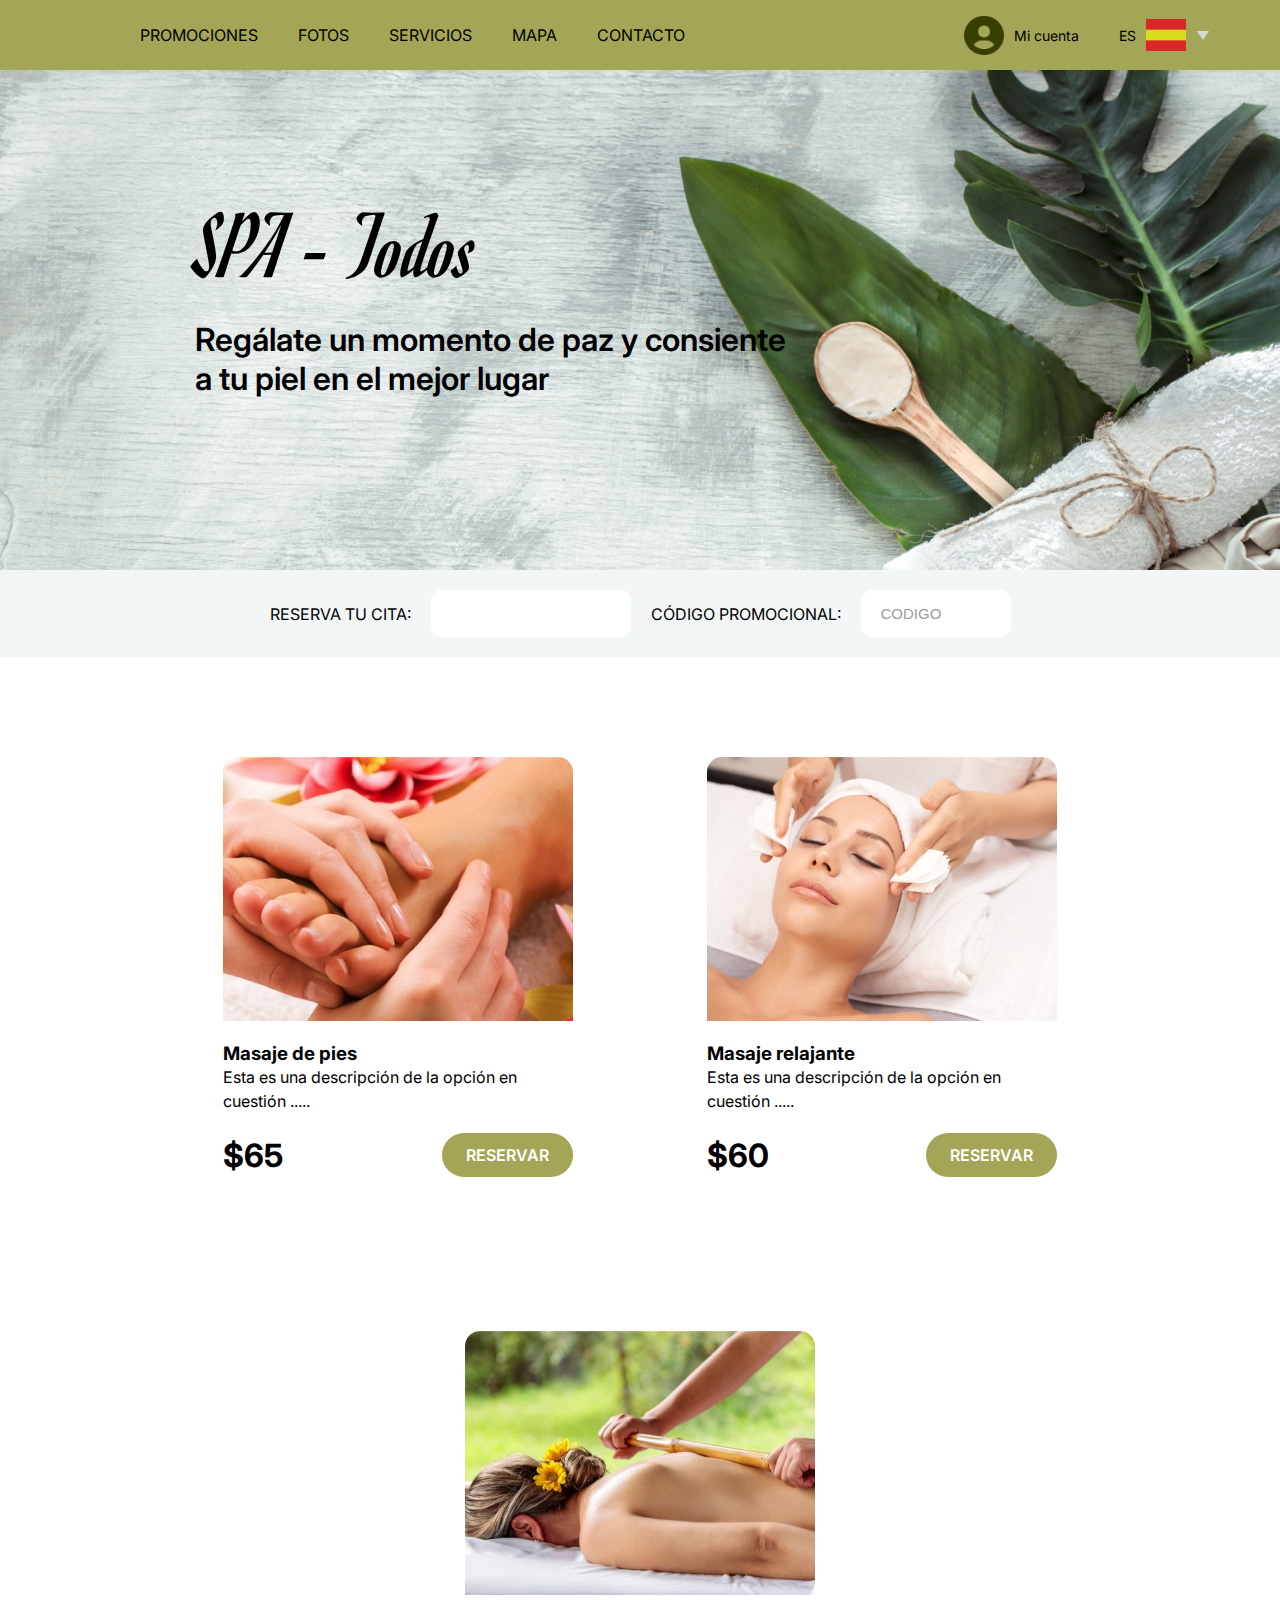
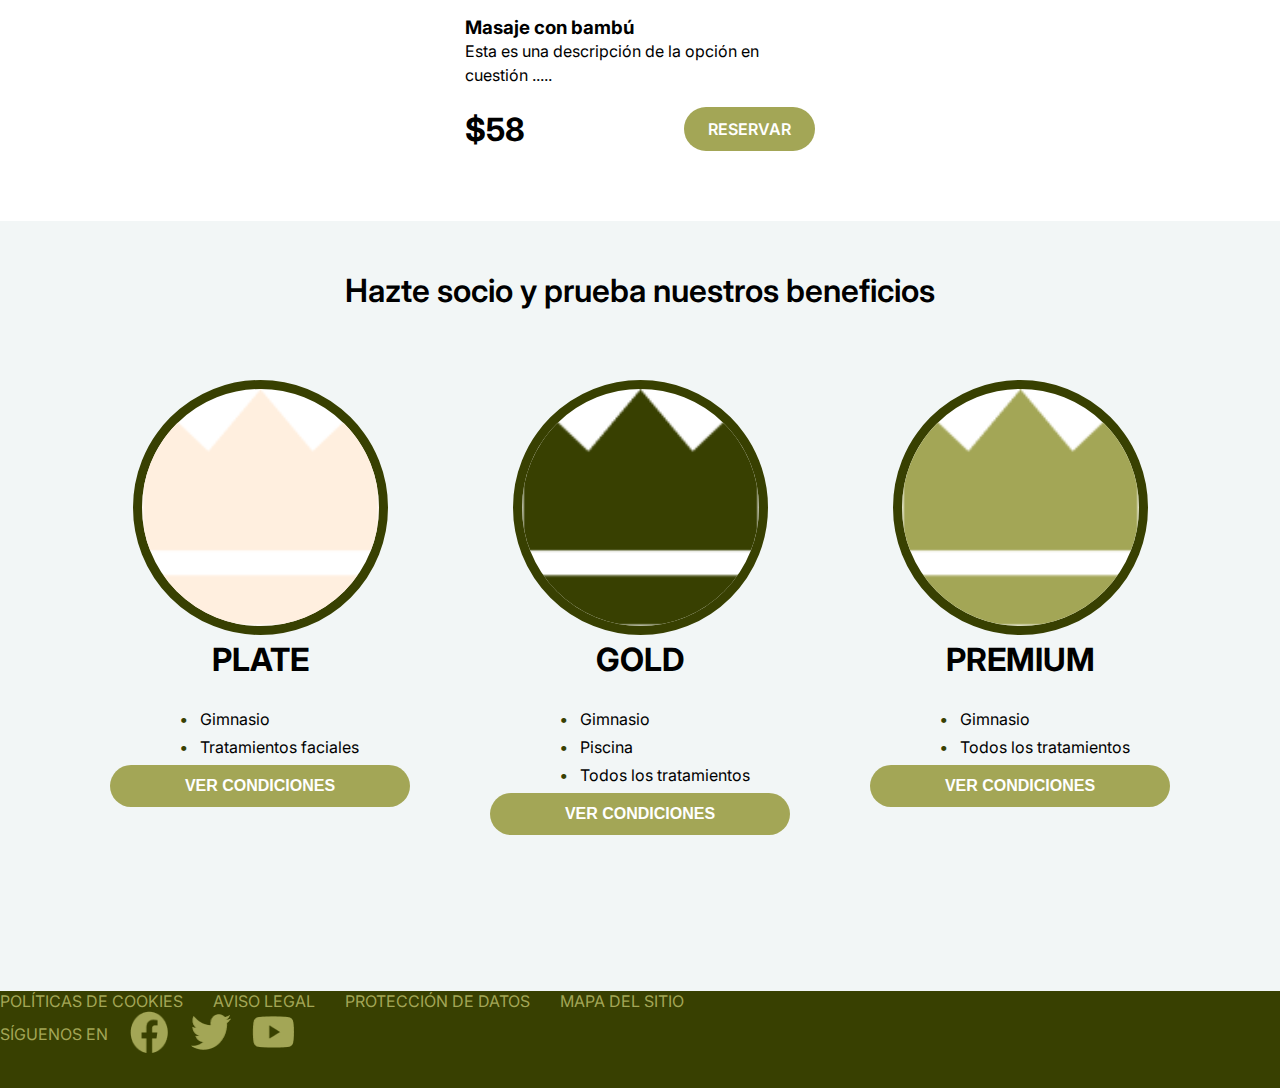
<file: index.html>
<!DOCTYPE html>
<html lang="es">
<head>
    <meta charset="UTF-8">
    <meta name="viewport" content="width=device-width, initial-scale=1.0">
    <title>SPA - Todos</title>
    <link rel="stylesheet" href="styles.css">
    <link rel="preconnect" href="https://fonts.googleapis.com">
    <link rel="preconnect" href="https://fonts.gstatic.com" crossorigin>
    <link href="https://fonts.googleapis.com/css2?family=Inter:wght@400;600;700&display=swap" rel="stylesheet">
    <link href="https://fonts.googleapis.com/css2?family=Inter:wght@400;600;700&family=Romanesco&display=swap" rel="stylesheet">
</head>
<body>
    <header>
        <nav>
            <div class="logo">
                <!--<img src="images/logo.png" alt="SPA Todos Logo"> -->
            </div>
            <ul class="menu">
                <li><a href="promociones.html">PROMOCIONES</a></li>
                <li><a href="fotos.html">FOTOS</a></li>
                <li><a href="servicios.html">SERVICIOS</a></li>
                <li><a href="mapa.html">MAPA</a></li>
                <li><a href="contacto.html">CONTACTO</a></li>
            </ul>
            <div class="user-language">
                <a href="#" class="user-account">
                    <img src="images/user.png" alt="Usuario" class="icon-user">
                    Mi cuenta
                </a>
                <span class="language">
                    ES
                    <img src="images/flag.png" alt="Idioma" class="icon-flag">
                    <img src="images/arrow.png" alt="Desplegar" class="icon-arrow">
                </span>
            </div>
        </nav>
    </header>

    <main>
        <section class="hero">
            <h3>SPA - Todos</h3>
            <h2>Regálate un momento de paz y consiente a tu piel en el mejor lugar</h2>
        </section>
        
        <section class="reservation-form">
            <form action="/reservar" method="post">
                <div class="form-group">
                    <label for="reserva">RESERVA TU CITA:</label>
                    <input type="text" id="reserva" name="reserva" required>
                </div>

                <div class="form-group">
                    <label for="codigo">CÓDIGO PROMOCIONAL:</label>
                    <input type="text" id="codigo" name="codigo" placeholder="CODIGO">
                </div>
            </form>
        </section>

        <section class="services">
            <div class="service-card">
                <img src="images/pies.png" alt="Masaje de pies" class="service-image">
                <div class="service-content">
                    <h3>Masaje de pies</h3>
                    <p>Esta es una descripción de la opción en cuestión .....</p>
                    <div class="service-footer">
                        <span class="price">$65</span>
                        <button class="btn-reservar">RESERVAR</button>
                    </div>
                </div>
            </div>

            <div class="service-card">
                <img src="images/relajante.png" alt="Masaje relajante" class="service-image">
                <div class="service-content">
                    <h3>Masaje relajante</h3>
                    <p>Esta es una descripción de la opción en cuestión .....</p>
                    <div class="service-footer">
                        <span class="price">$60</span>
                        <button class="btn-reservar">RESERVAR</button>
                    </div>
                </div>
            </div>

            <div class="service-card">
                <img src="images/bambu.png" alt="Masaje con bambú" class="service-image">
                <div class="service-content">
                    <h3>Masaje con bambú</h3>
                    <p>Esta es una descripción de la opción en cuestión .....</p>
                    <div class="service-footer">
                        <span class="price">$58</span>
                        <button class="btn-reservar">RESERVAR</button>
                    </div>
                </div>
            </div>
        </section>

        <section class="membership">
            <h2 class="membership-title">Hazte socio y prueba nuestros beneficios</h2>
            <div class="membership-plans">
                <div class="plan-card">
                    <img src="images/plate.png" alt="Plan Plate" class="plan-icon">
                    <h3>PLATE</h3>
                    <ul>
                        <li>Gimnasio</li>
                        <li>Tratamientos faciales</li>
                    </ul>
                    <button class="btn-condiciones">VER CONDICIONES</button>
                </div>

                <div class="plan-card">
                    <img src="images/gold.png" alt="Plan Gold" class="plan-icon">
                    <h3>GOLD</h3>
                    <ul>
                        <li>Gimnasio</li>
                        <li>Piscina</li>
                        <li>Todos los tratamientos</li>
                    </ul>
                    <button class="btn-condiciones">VER CONDICIONES</button>
                </div>

                <div class="plan-card">
                    <img src="images/premium.png" alt="Plan Premium" class="plan-icon">
                    <h3>PREMIUM</h3>
                    <ul>
                        <li>Gimnasio</li>
                        <li>Todos los tratamientos</li>
                    </ul>
                    <button class="btn-condiciones">VER CONDICIONES</button>
                </div>
            </div>
        </section>
    </main>

    <footer>
        <div class="footer-links">
            <a href="#">Políticas de cookies</a>
            <a href="#">Aviso legal</a>
            <a href="#">Protección de datos</a>
            <a href="#">Mapa del sitio</a>
        </div>
        <div class="social">
            <p>SÍGUENOS EN</p>
            <div class="social-icons">
                <a href="#" aria-label="Facebook">
                    <img src="images/rs_facebook.png" alt="Facebook">
                </a>
                <a href="#" aria-label="Twitter">
                    <img src="images/rs_twiter.png" alt="Twitter">
                </a>
                <a href="#" aria-label="YouTube">
                    <img src="images/rs_youtube.png" alt="YouTube">
                </a>
            </div>
        </div>
    </footer>
</body>
</html>
</file>
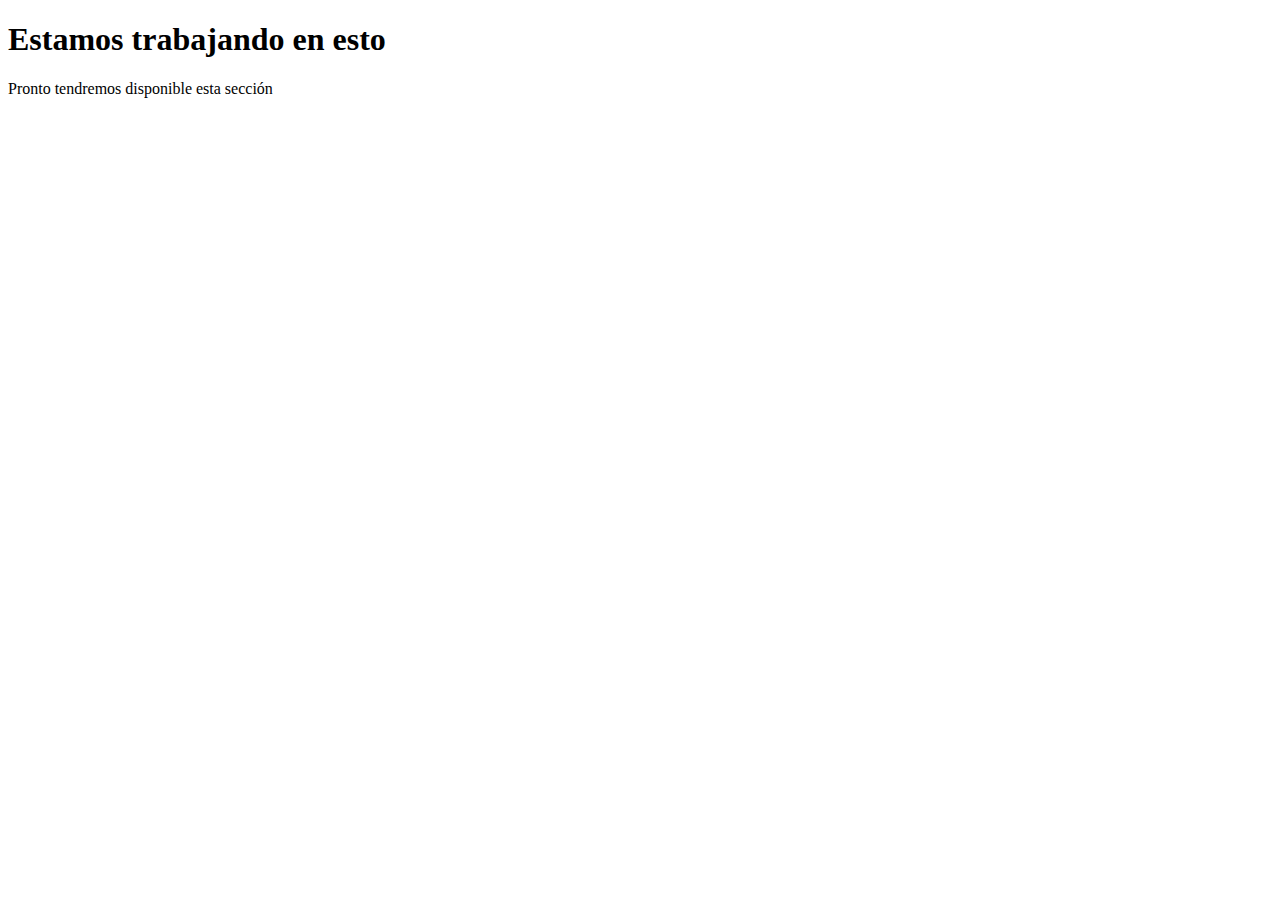
<file: contacto.html>
<!DOCTYPE html>
<html lang="en">
<head>
    <meta charset="UTF-8">
    <meta name="viewport" content="width=device-width, initial-scale=1.0">
    <title>Promociones</title>
</head>
<body>
    <main>
        <h1>Estamos trabajando en esto</h1>
        <p>Pronto tendremos disponible esta sección</p>
    </main>
    
</body>
</html>
</file>
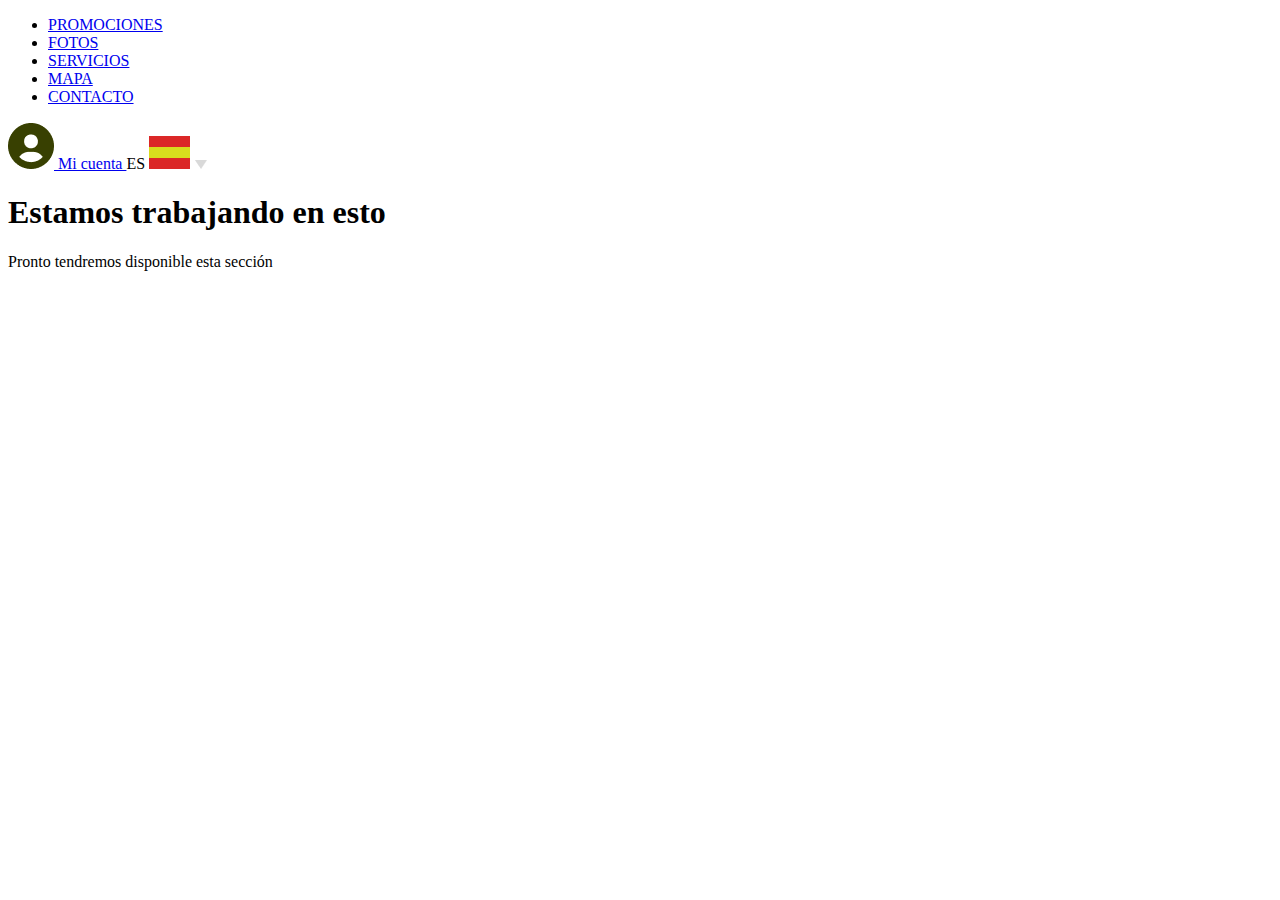
<file: promociones.html>
<!DOCTYPE html>
<html lang="en">
<head>
    <meta charset="UTF-8">
    <meta name="viewport" content="width=device-width, initial-scale=1.0">
    <title>Promociones</title>
</head>
<body>
    <header>
        <nav>
            <ul class="menu">
                <li><a href="promociones.html">PROMOCIONES</a></li>
                <li><a href="fotos.html">FOTOS</a></li>
                <li><a href="servicios.html">SERVICIOS</a></li>
                <li><a href="mapa.html">MAPA</a></li>
                <li><a href="contacto.html">CONTACTO</a></li>
            </ul>
            <div class="user-language">
                <a href="#" class="user-account">
                    <img src="images/user.png" alt="Usuario" class="icon-user">
                    Mi cuenta
                </a>
                <span class="language">
                    ES
                    <img src="images/flag.png" alt="Idioma" class="icon-flag">
                    <img src="images/arrow.png" alt="Desplegar" class="icon-arrow">
                </span>
            </div>
        </nav>
    </header>
    <main>
        <h1>Estamos trabajando en esto</h1>
        <p>Pronto tendremos disponible esta sección</p>
    </main>
    
</body>
</html>
</file>
<file: styles.css>
/* Reset y estilos generales */
* {
    margin: 0;
    padding: 0;
    box-sizing: border-box;
}

body {
    font-family: 'Inter', sans-serif;
    background-color: #F2F6F6;
    color: #000;
}

/* Header y Navegación */
header {
    background-color: #A3A656;
    padding: 0px 70px;
    height: 70px;
    display: flex;
    align-items: center;
}

nav {
    display: flex;
    /*justify-content: flex-start;*/
    justify-content: space-between;
    align-items: center;
    width: 100%;
}

.menu,
.footer-links {
    display: flex;
    list-style: none;
    /*font-weight: 100;*/
    gap: 40px;
    margin-left: 70px;
}

.menu li a,
.reservation-form
.form-group {
    font-family: 'Inter', sans-serif;
    color: #000;
    text-decoration: none;
    font-size: 16px;
    text-transform: uppercase;
    transition: color 0.3s ease;
    font-weight: 400;
}

.menu li a:hover {
    color: #FFFF00;
}

.user-language {
    display: flex;
    gap: 40px;
    align-items: center;
    margin-left: auto;
}

.user-account, 
.language {
    color: #000;
    text-decoration: none;
    font-size: 14px;
    transition: color 0.3s ease;
    display: flex;
    align-items: center;
    gap: 10px;
    font-weight: 400;
}

.user-account:hover {
    color: #FFFF00;
}

.icon-user,
.icon-flag {
    width: 40px;
    height: 40px;
    object-fit: contain;
}

/* Hero Section */
.hero {
    text-align: left;
    padding: 100px 20px;
    background-image: url('images/main.png');
    background-size: cover;
    background-position: center;
    background-repeat: no-repeat;
    min-height: 500px;
}

.hero h1 {
    font-family: 'Romanesco', sans-serif;
    font-size: 96px;
    font-weight: 700;
    color: #384001;
    margin-bottom: 20px;
}

.hero h2 {
    font-family: 'Inter', sans-serif;
    font-size: 32px;
    font-weight: 600;
    color: #000;
    max-width: 600px;
    margin: 0 auto;
    margin-left: 175px;
    margin-top: 20px;
    white-space: pre-line;
    text-align: left;
}

.hero h3 {
    font-family: 'Romanesco', cursive;
    font-size: 96px;
    font-weight: 400;
    color: #000;
    margin-top: 20px;
    margin-left: 175px;
}

/* Sección de servicios */
.services {
    display: flex;
    justify-content: center;
    gap: 134px;
    padding: 100px 0 50px 0;
    flex-wrap: wrap;
    background-color: #fff;
}

.service-card {
    background-color: #fff;
    border-radius: 15px 15px 0 0;
    overflow: hidden;
    width: 350px;
    transition: transform 0.3s ease;
}

.service-card:hover {
    transform: translateY(-5px);
}

/* Encabezado de cada tarjeta */
.service-header {
    width: 100%;
    height: 70px;
    background-color: #A3A656;
    display: flex;
    align-items: center;
    justify-content: center;
}

.service-header h3 {
    font-family: 'Inter', sans-serif;
    font-size: 32px;
    font-weight: 600;
    color: #fff;
    text-align: center;
    margin: 0;
}

/* Imagen del servicio */
.service-image {
    width: 350px;
    height: 265px;
    object-fit: cover;
    display: block;
}

/* Contenido del servicio */
.service-content {
    padding: 20px 0px;
    background-color: #fff;
}

.service-content p {
    font-family: 'Inter', sans-serif;
    font-size: 16px;
    font-weight: 400;
    color: #000;
    margin-bottom: 20px;
    line-height: 1.5;
}

/* Footer dentro de la tarjeta */
.service-footer {
    display: flex;
    justify-content: space-between;
    align-items: center;
    margin-top: 20px;
}

.price {
    font-family: 'Inter', sans-serif;
    font-size: 32px;
    font-weight: 700;
    color: #000;
}

.btn-reservar {
    background-color: #A3A656;
    color: #fff;
    border: none;
    padding: 12px 24px;
    font-family: 'Inter', serif;
    font-size: 16px;
    font-weight: 600;
    text-transform: uppercase;
    border-radius: 35px;
    cursor: pointer;
    transition: background-color 0.3s ease;
}

.btn-reservar:hover {
    background-color: #384001;
    color: #FFEFDF;
}


/* Reservation Form */
.reservation-form {
    background-color: #F2F6F6;
    padding: 20px 100px;
    text-align: left;
}


/* Reservation Form */
.reservation-form {
    background-color: #F2F6F6;
    padding: 20px 100px;
    text-align: left;
}

.reservation-form form {
    display: flex;
    align-items: center;
    justify-content: center;
    max-width: none;
    margin: 0 auto;
    gap: 20px;
}

.form-group {
    margin-bottom: 0;
    text-align: left;
    display: flex;
    align-items: center;
    gap: 20px;
}

.form-group label {
    display: block;
    /*font-size: 16px;*/
    /*font-weight: 400;*/
    /*text-transform: uppercase;*/
    /*color: #000; */
    margin-bottom: 0;
}

.form-group input {
    width: 200px; 
    padding: 15px;
    font-size: 15px;
    border: none;
    border-radius: 10px; 
    background-color: #fff;
    color: #000;
    /*box-shadow: 0 2px 5px rgba(0, 0, 0, 0.1);*/
    box-shadow: none;
}

.form-group:nth-child(2) input {
    width: 150px; 
}

.form-group input::placeholder {
    color: #9E9A9A;
    text-transform: uppercase;
    padding-left: 5px;
}

/* Membership Section */
.membership {
    padding: 50px 50px;
    background-color: #F2F6F6;
    min-height: 770px;
}

.membership-title {
    text-align: center;
    font-size: 32px;
    font-weight: 600;
    color: #000;
    margin-bottom: 70px;
}

.membership-plans {
    display: flex;
    justify-content: center;
    gap: 80px;
    flex-wrap: wrap;
}

.plan-card {
    background-color: transparent;
    border-radius: 35px;
    padding: 0;
    width: 300px;
    text-align: center;
    box-shadow: none;
}

.plan-icon {
    width: 255px; 
    height: 255px;
    margin: 0 auto 5px;
    border-radius: 50%; 
    border: 9px solid #384001;
    position: relative;
    display: flex;
    justify-content: center;
    align-items: center;
    overflow: hidden;
    background-color: white;
}

.plan-icon img {
    /* Aseguramos que la imagen no exceda el tamaño del contenedor */
    max-width: 60%; 
    max-height: 60%;
    position: absolute;
    top: 50%;
    left: 50%;
    transform: translate(-50%, -50%) translateY(0px);
}


.plan-card h3 {
    font-size: 32px;
    font-weight: 700;
    color: #000;
    margin-bottom: 30px;
    text-transform: uppercase;

}

.plan-card ul {
    list-style: disc;
    margin-bottom: 30px;
    text-align: left;
    width: auto; 
    margin: 10px 0 0 50px; 
    padding-left: 20px;
}

.plan-card ul li {
    font-size: 16px;
    font-weight: 400;
    color: #000;
    margin-bottom: 8px;
    
    padding-left: 20px; 
    position: relative; 
    list-style-type: none; 
    color: #000;
}

.plan-card ul li::before {
    content: "•"; 
    position: absolute;
    left: 0;
    top: 0;
    color: #384001; 
    font-weight: 700;
}

.btn-condiciones {
    background-color: #A3A656;
    color: #ffffff;
    border: none;
    padding: 12px 24px;
    font-size: 16px;
    font-weight: 550;
    text-transform: uppercase;
    border-radius: 35px;
    cursor: pointer;
    transition: background-color 0.3s ease;
    width: 100%;
    margin-bottom: 30px;
}

.btn-condiciones:hover {
    background-color: #384001;
    color: #FFEFDF;
}

.plan-details {
    list-style: disc; 
    margin-bottom: 30px;
    text-align: left;
    padding-left: 20px; 
    width: fit-content;
    margin: 0 auto; 
}

.plan-details li {
    font-size: 16px;
    font-weight: 400;
    color: #000;
    margin-bottom: 8px; 
    padding-left: 0; 
    position: static; 
    list-style-type: disc; 
    color: #384001; 
}

.plan-details li::before {
    content: none;
}

/* Footer */
footer {
    background-color: #384001;
    text-align: center;
    height: 97px;
    padding: 0;
}


.footer-links {
    display: flex;
    justify-content: flex-start;
    gap: 30px;
    margin-bottom: 0;
    flex-wrap: wrap;
    align-items: center;
    width: auto;
    margin-left: 0;
}

.footer-links a,
.social p {
    color: #A3A656;
    text-decoration: none;
    font-size: 16px;
    font-weight: 400;
    transition: color 0.3s ease;
    font-family: 'Inter', sans-serif;
    text-transform: uppercase;
}

.footer-links a:hover {
    color: #FFFF00;
}

/* Nuevo estilo para el contenedor del footer */
.footer-content {
    display: flex;
    justify-content: flex-start;
    align-items: center;
    gap: 40px;
    padding: 0px 70px 0 97px;
    height: 100%;
}

.social {
    display: flex;
    align-items: center;
    gap: 20px;
    margin-left: auto;
}

/*
.social p {
    color: #A3A656;
    font-size: 16px;
    font-weight: 400;
    text-transform: uppercase;
    margin-bottom: 0; Eliminamos el margen inferior 
}*/

.social-icons {
    display: flex;
    justify-content: center;
    gap: 20px;
}

.social-icons a {
    transition: opacity 0.3s ease;
}

.social-icons a:hover {
    opacity: 0.7;
}

.social-icons img {
    width: 42px;
    height: 42px;
    object-fit: contain;
}

/* Responsive Design */
@media (max-width: 768px) {
    .hero h1 {
        font-size: 48px;
    }

    .hero h2 {
        font-size: 24px;
    }

    .menu {
        flex-direction: column;
        gap: 20px;
    }

    .services {
        flex-direction: column;
        align-items: center;
    }

    .membership-plans {
        flex-direction: column;
        align-items: center;
    }

    .footer-links {
        flex-direction: column;
        gap: 15px;
    }
}
</file>
